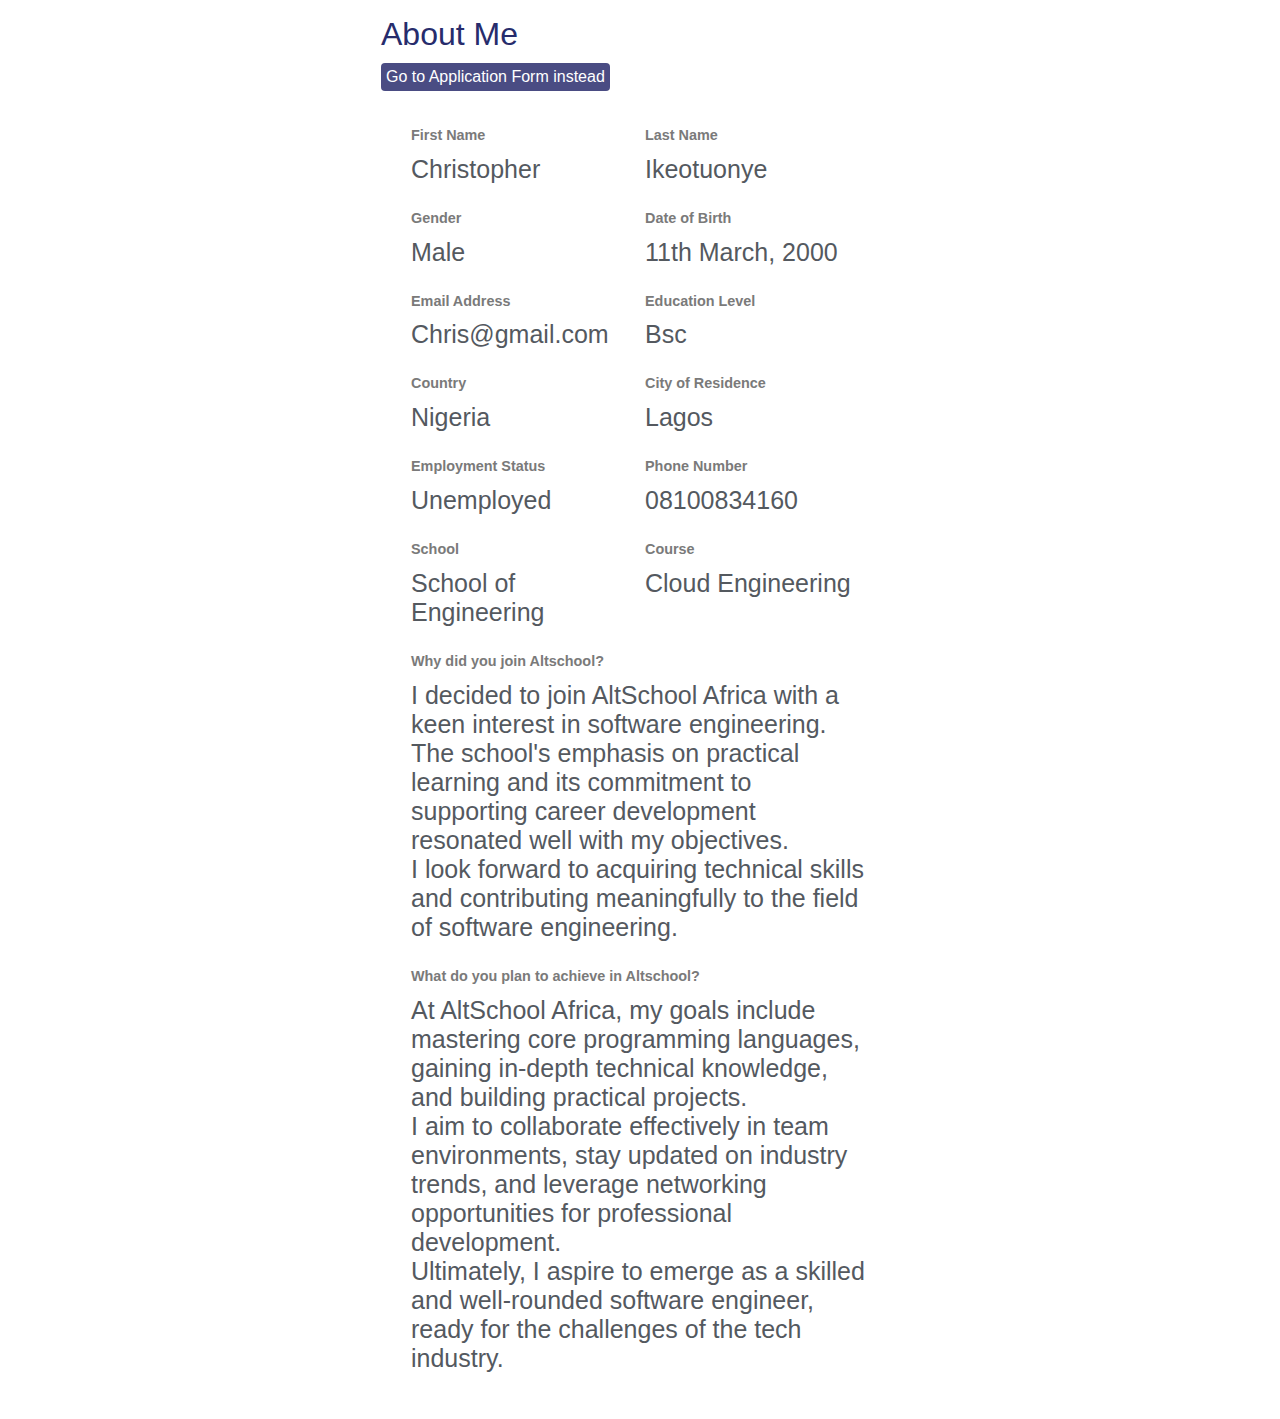
<file: index.html>
<!DOCTYPE html>
<html lang="en">
  <head>
    <meta charset="UTF-8" />
    <meta name="viewport" content="width=device-width, initial-scale=1.0" />
    <link rel="stylesheet" href="style.css" />
    <title>About me</title>
  </head>
  <body>
    <main>
      <h1>About Me</h1>
      <a href="./form">Go to Application Form instead</a>
      <section>
        <div class="pair">
          <div class="entry">
            <span class="title">First Name</span>
            <span class="value">Christopher</span>
          </div>
          <div class="entry">
            <span class="title">Last Name</span>
            <span class="value">Ikeotuonye</span>
          </div>
        </div>

        <div class="pair">
          <div class="entry">
            <span class="title">Gender</span>
            <span class="value">Male</span>
          </div>
          <div class="entry">
            <span class="title">Date of Birth</span>
            <span class="value">11th March, 2000</span>
          </div>
        </div>

        <div class="pair">
          <div class="entry">
            <span class="title">Email Address</span>
            <span class="value">Chris@gmail.com</span>
          </div>
          <div class="entry">
            <span class="title">Education Level</span>
            <span class="value">Bsc</span>
          </div>
        </div>

        <div class="pair">
          <div class="entry">
            <span class="title">Country</span>
            <span class="value">Nigeria</span>
          </div>
          <div class="entry">
            <span class="title">City of Residence</span>
            <span class="value">Lagos</span>
          </div>
        </div>

        <div class="pair">
          <div class="entry">
            <span class="title">Employment Status</span>
            <span class="value">Unemployed</span>
          </div>
          <div class="entry">
            <span class="title">Phone Number</span>
            <span class="value">08100834160</span>
          </div>
        </div>

        <div class="pair">
          <div class="entry">
            <span class="title">School</span>
            <span class="value">School of Engineering</span>
          </div>
          <div class="entry">
            <span class="title">Course</span>
            <span class="value">Cloud Engineering</span>
          </div>
        </div>

        <div class="entry">
          <span class="title">Why did you join Altschool?</span>
          <span class="value"
            >I decided to join AltSchool Africa with a keen interest in software
            engineering. <br />
            The school's emphasis on practical learning and its commitment to
            supporting career development resonated well with my objectives.<br />I
            look forward to acquiring technical skills and contributing
            meaningfully to the field of software engineering.</span
          >
        </div>

        <div class="entry">
          <span class="title">What do you plan to achieve in Altschool?</span>
          <span class="value"
            >At AltSchool Africa, my goals include mastering core programming
            languages, gaining in-depth technical knowledge, and building
            practical projects. <br />
            I aim to collaborate effectively in team environments, stay updated
            on industry trends, and leverage networking opportunities for
            professional development.<br />
            Ultimately, I aspire to emerge as a skilled and well-rounded
            software engineer, ready for the challenges of the tech
            industry.</span
          >
        </div>
      </section>
    </main>
  </body>
</html>
</file>
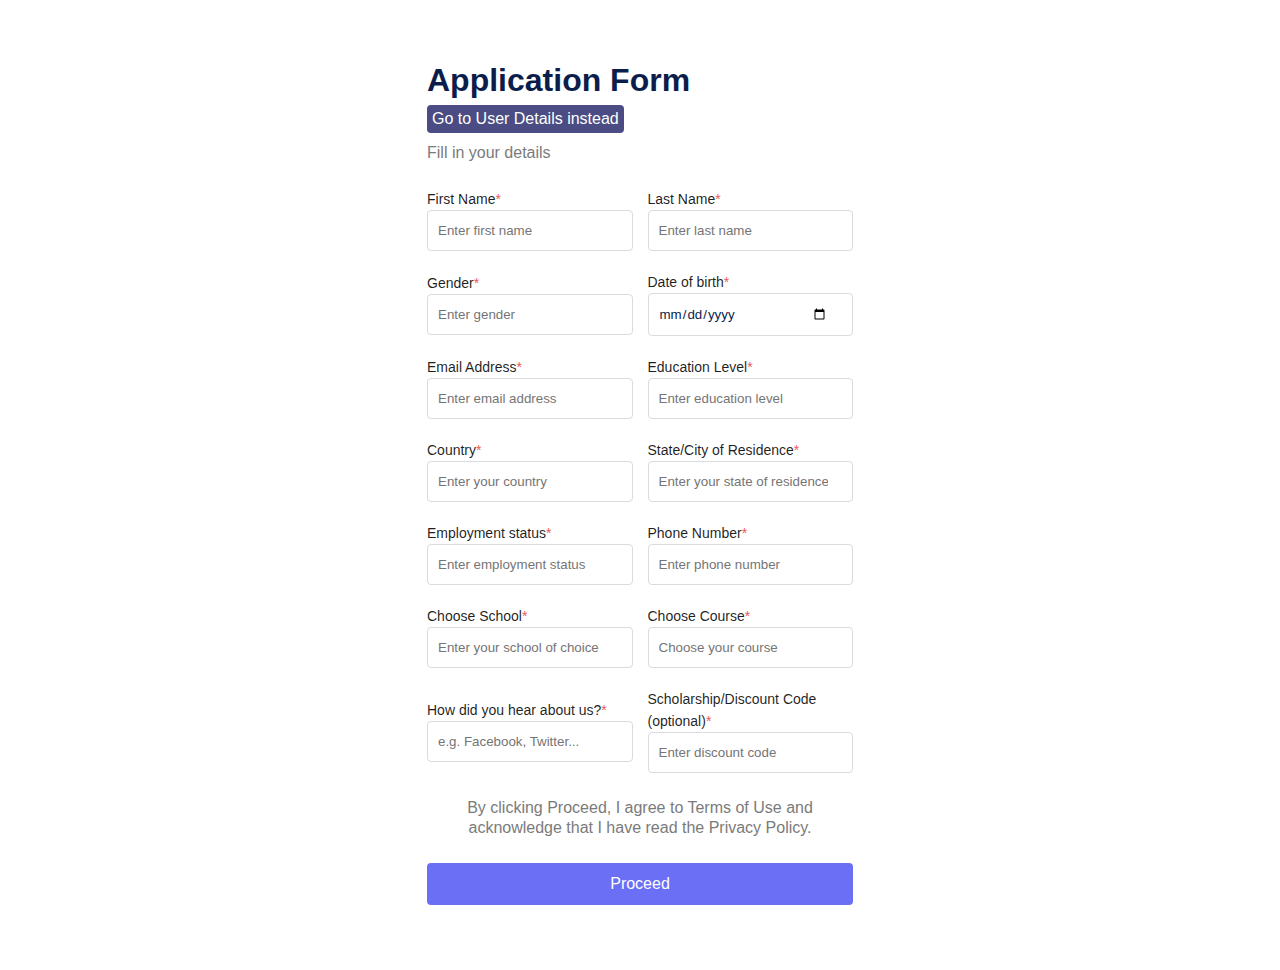
<file: form.html>
<!DOCTYPE html>
<html lang="en">
  <head>
    <meta charset="UTF-8" />
    <meta name="viewport" content="width=device-width, initial-scale=1.0" />
    <link rel="stylesheet" href="form.css" />
    <title>Application Form</title>
  </head>
  <body>
    <main>
      <h1>Application Form</h1>
      <a href="./index">Go to User Details instead</a>
      <span class="sub-heading">Fill in your details</span>

      <form action="submit" id="form">
        <div class="pair-inputs">
          <label class="input-container">
            <span class="input-title">First Name</span>
            <input
              type="text"
              required
              placeholder="Enter first name"
              minlength="5"
            />
          </label>

          <label class="input-container">
            <span class="input-title">Last Name</span>
            <input
              type="text"
              required
              placeholder="Enter last name"
              minlength="5"
            />
          </label>
        </div>

        <div class="pair-inputs">
          <label class="input-container">
            <span class="input-title">Gender</span>
            <input type="text" required placeholder="Enter gender" />
          </label>

          <label class="input-container">
            <span class="input-title">Date of birth</span>
            <input type="date" required />
          </label>
        </div>

        <div class="pair-inputs">
          <label class="input-container">
            <span class="input-title">Email Address</span>
            <input type="email" required placeholder="Enter email address" />
          </label>

          <label class="input-container">
            <span class="input-title">Education Level</span>
            <input
              type="text"
              required
              placeholder="Enter education level"
              minlength="6"
            />
          </label>
        </div>

        <div class="pair-inputs">
          <label class="input-container">
            <span class="input-title">Country</span>
            <input
              type="text"
              required
              placeholder="Enter your country"
              minlength="4"
            />
          </label>

          <label class="input-container">
            <span class="input-title">State/City of Residence</span>
            <input
              type="text"
              required
              placeholder="Enter your state of residence"
              minlength="5"
            />
          </label>
        </div>

        <div class="pair-inputs">
          <label class="input-container">
            <span class="input-title">Employment status</span>
            <input
              type="text"
              required
              placeholder="Enter employment status"
              minlength="6"
            />
          </label>

          <label class="input-container">
            <span class="input-title">Phone Number</span>
            <input
              type="number"
              required
              placeholder="Enter phone number"
              minlength="11"
            />
          </label>
        </div>

        <div class="pair-inputs">
          <label class="input-container">
            <span class="input-title">Choose School</span>
            <input
              type="text"
              required
              placeholder="Enter your school of choice"
              minlength="4"
            />
          </label>

          <label class="input-container">
            <span class="input-title">Choose Course</span>
            <input type="text" required placeholder="Choose your course" />
          </label>
        </div>

        <div class="pair-inputs">
          <label class="input-container">
            <span class="input-title">How did you hear about us?</span>
            <input
              type="text"
              required
              placeholder="e.g. Facebook, Twitter..."
            />
          </label>

          <label class="input-container">
            <span class="input-title"
              >Scholarship/Discount Code (optional)</span
            >
            <input type="text" required placeholder="Enter discount code" />
          </label>
        </div>
      </form>
      <span class="disclaimer"
        >By clicking Proceed, I agree to Terms of Use and acknowledge that I
        have read the Privacy Policy.</span
      >
      <button class="submit" form="form">Proceed</button>
    </main>
  </body>
</html>
</file>
<file: style.css>
/* CSS RESET */

*,
*::before,
*::after {
  box-sizing: border-box;
}

* {
  margin: 0;
  padding: 0;
  font-family: sans-serif;
}

html,
body {
  width: 100%;
  height: max-content;
}

img,
svg {
  display: block;
  max-width: 100%;
}

li {
  list-style: none;
}

button {
  all: unset;
  outline: revert;
  cursor: revert;
  font: inherit;
}

button:hover {
  cursor: pointer;
}

h1,
h2,
span {
  overflow-wrap: break-word;
}

main {
  max-width: 550px;
  padding: 16px;
  margin: auto;
  display: flex;
  flex-direction: column;
}

a {
  margin-top: 10px;
  text-decoration: none;
  width: fit-content;
  padding: 5px;
  background: rgb(74, 76, 131);
  color: rgb(255, 255, 255);
  display: flex;
  border: none;
  border-radius: 4px;
  -webkit-box-align: center;
  align-items: center;
  -webkit-box-pack: center;
  justify-content: center;
  cursor: pointer;
  transition: all 0.3s ease-in-out 0s;
}

h1 {
  /* font-size: 1.375rem; */
  font-weight: 400;
  color: #272c6c;
}

section {
  padding: 30px;
  width: 100%;
  display: flex;
  flex-direction: column;
  gap: 20px;
}

.pair {
  display: flex;
  justify-content: space-between;
  gap: 10px;
}

.entry {
  display: flex;
  flex-direction: column;
  gap: 5px;
  flex: 1;

  & .title {
    line-height: 2;
    font-weight: 700;
    font-size: 13.5px;
    font-size: 0.9rem;
    color: #7a7a7a;
  }

  & .value {
    font-size: 25px;
    color: #54595f;
  }
}
</file>
<file: form.css>
/* CSS RESET */

*,
*::before,
*::after {
  box-sizing: border-box;
}

* {
  margin: 0;
  padding: 0;
  font-family: sans-serif;
}

html,
body {
  width: 100%;
  height: max-content;
}

img,
svg {
  display: block;
  max-width: 100%;
}

li {
  list-style: none;
}

button {
  all: unset;
  outline: revert;
  cursor: revert;
  font: inherit;
}

button:hover {
  cursor: pointer;
}

h1,
h2,
span {
  overflow-wrap: break-word;
}

main {
  width: 546px;
  margin: auto;
  padding: 65px 60px;
}

h1 {
  font-size: 2rem;
  color: rgb(11, 30, 75);
  line-height: 30px;
  margin-bottom: 10px;
}

a {
  margin-bottom: 10px;
  text-decoration: none;
  width: fit-content;
  padding: 5px;
  background: rgb(74, 76, 131);
  color: rgb(255, 255, 255);
  display: flex;
  border: none;
  border-radius: 4px;
  -webkit-box-align: center;
  align-items: center;
  -webkit-box-pack: center;
  justify-content: center;
  cursor: pointer;
  transition: all 0.3s ease-in-out 0s;
}

.sub-heading {
  display: block;
  font-size: 1rem;
  color: rgb(123, 123, 123);
  line-height: 20px;
  margin-bottom: 25px;
}

form {
  display: flex;
  flex-direction: column;
  gap: 20px;
  color: rgba(0, 0, 0, 0.88);
  font-size: 14px;
  line-height: 1.5714285714285714;
  list-style: none;
  margin-bottom: 25px;
}

.pair-inputs {
  display: flex;
  align-items: center;
  gap: 15px;
}

.input-container {
  display: flex;
  flex-direction: column;
  width: 100%;
}

.input-title {
  &::after {
    content: "*";
    color: rgb(235, 87, 87);
  }
}

input {
  width: 100%;
  border: 1px solid rgb(216, 219, 223);
  box-shadow: none;
  padding: 12px 24px 12px 10px;
  border-radius: 4px;
  outline: none;
  color: rgb(11, 30, 75);
  transition: all 0.3s ease 0s;
}

input:hover,
input:focus {
  border: 1px solid rgb(32, 84, 210);
}

input:focus {
  border-color: #4096ff;
  box-shadow: 0 0 0 2px rgba(5, 145, 255, 0.1);
  border-inline-end-width: 1px;
  outline: 0;
}

.disclaimer {
  display: block;
  font-size: 1rem;
  color: rgb(123, 123, 123);
  line-height: 20px;
  margin-bottom: 25px;
  text-align: center;
}

.submit {
  width: 100%;
  padding: 12px 0px;
  background: rgb(106, 111, 245);
  color: rgb(255, 255, 255);
  display: flex;
  border: none;
  border-radius: 4px;
  -webkit-box-align: center;
  align-items: center;
  -webkit-box-pack: center;
  justify-content: center;
  cursor: pointer;
  transition: all 0.3s ease-in-out 0s;
}
</file>
